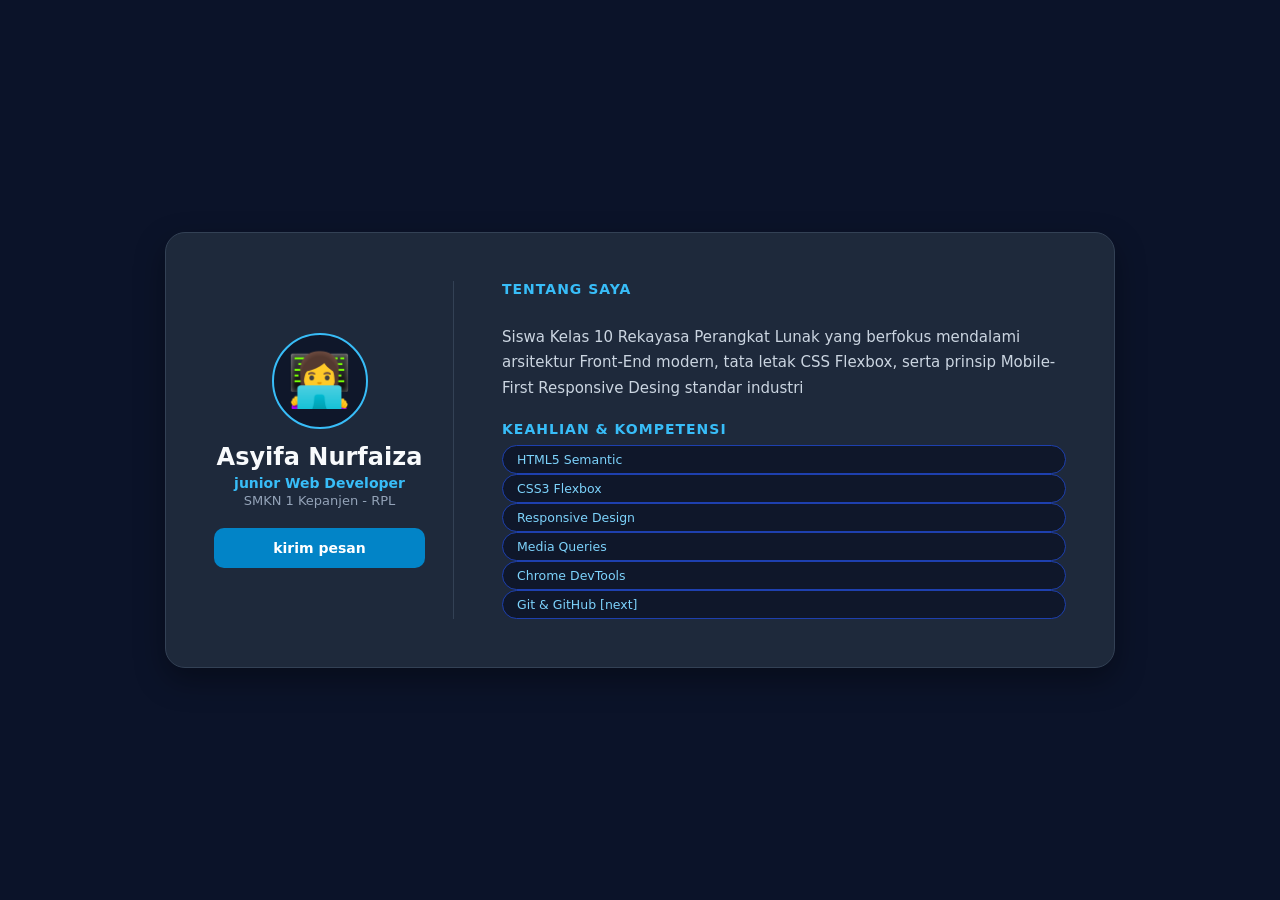
<file: index.html>
<!DOCTYPE html>
<html lang="en">
<head>
    <meta charset="UTF-8">
    <meta name="viewport" content="width=device-width, initial-scale=1.0">
    <title>Profil Dgital Responsive - Asyifa Nurfaiza</title>
    <link rel="stylesheet" href="modul2.css">
</head>
<body>
    <main class="page-wrapper">
        <!-- kartu profil Utama -->
        <article class="profile-card">

        <!-- kolom kiri / Header profil -->
        <header class="card-aside">
            <div class="avatar-box"> 
                <span class="avatar-icon">👩‍💻</span>
                </div>
                <h1 class="student-name">Asyifa Nurfaiza</h1>
                <p class="student-role">junior Web Developer</p>
                <p class="student-school">SMKN 1 Kepanjen - RPL</p>
                <a href="mailto:siswa@SMKN1KEPANJEN.sch.id" class="btn-contact">kirim pesan</a>

        </header>

        <!-- kolom kanan / konten profil -->
         <section class="card-content">
            <h2 class="section-heading">Tentang Saya</h2>
            <p class="bio-text">
                Siswa Kelas 10 Rekayasa Perangkat Lunak yang berfokus mendalami
                arsitektur Front-End modern, tata letak CSS Flexbox, serta prinsip
                Mobile-First Responsive Desing standar industri
            </p>
            </div>

            <div class="skills-section">
                <h2 class="section-heading">keahlian & kompetensi</h2>
                <div class="skill-badge">HTML5 Semantic</div>
                <div class="skill-badge">CSS3 Flexbox</div>
                <div class="skill-badge">Responsive Design</div>
                <div class="skill-badge">Media Queries</div>
                <div class="skill-badge">Chrome DevTools</div>
                <div class="skill-badge">Git & GitHub [next]</div>
            </div>
            </div>
         </section>

        </article>
    </main>

</body>
</html>
</file>
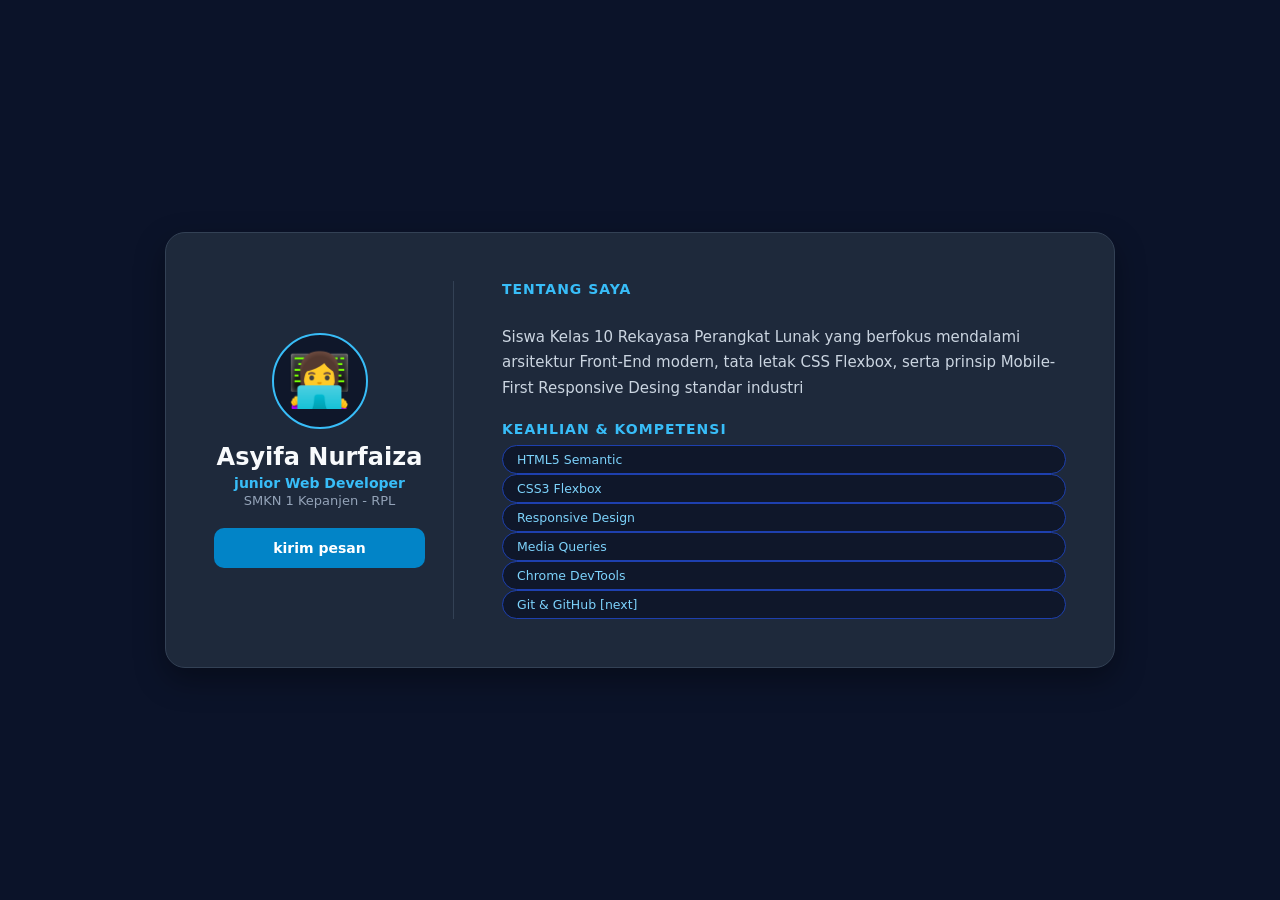
<file: modul2.html>
<!DOCTYPE html>
<html lang="en">
<head>
    <meta charset="UTF-8">
    <meta name="viewport" content="width=device-width, initial-scale=1.0">
    <title>Profil Dgital Responsive - Asyifa Nurfaiza</title>
    <link rel="stylesheet" href="modul2.css">
</head>
<body>
    <main class="page-wrapper">
        <!-- kartu profil Utama -->
        <article class="profile-card">

        <!-- kolom kiri / Header profil -->
        <header class="card-aside">
            <div class="avatar-box"> 
                <span class="avatar-icon">👩‍💻</span>
                </div>
                <h1 class="student-name">Asyifa Nurfaiza</h1>
                <p class="student-role">junior Web Developer</p>
                <p class="student-school">SMKN 1 Kepanjen - RPL</p>
                <a href="mailto:siswa@SMKN1KEPANJEN.sch.id" class="btn-contact">kirim pesan</a>

        </header>

        <!-- kolom kanan / konten profil -->
         <section class="card-content">
            <h2 class="section-heading">Tentang Saya</h2>
            <p class="bio-text">
                Siswa Kelas 10 Rekayasa Perangkat Lunak yang berfokus mendalami
                arsitektur Front-End modern, tata letak CSS Flexbox, serta prinsip
                Mobile-First Responsive Desing standar industri
            </p>
            </div>

            <div class="skills-section">
                <h2 class="section-heading">keahlian & kompetensi</h2>
                <div class="skill-badge">HTML5 Semantic</div>
                <div class="skill-badge">CSS3 Flexbox</div>
                <div class="skill-badge">Responsive Design</div>
                <div class="skill-badge">Media Queries</div>
                <div class="skill-badge">Chrome DevTools</div>
                <div class="skill-badge">Git & GitHub [next]</div>
            </div>
            </div>
         </section>

        </article>
    </main>

</body>
</html>
</file>
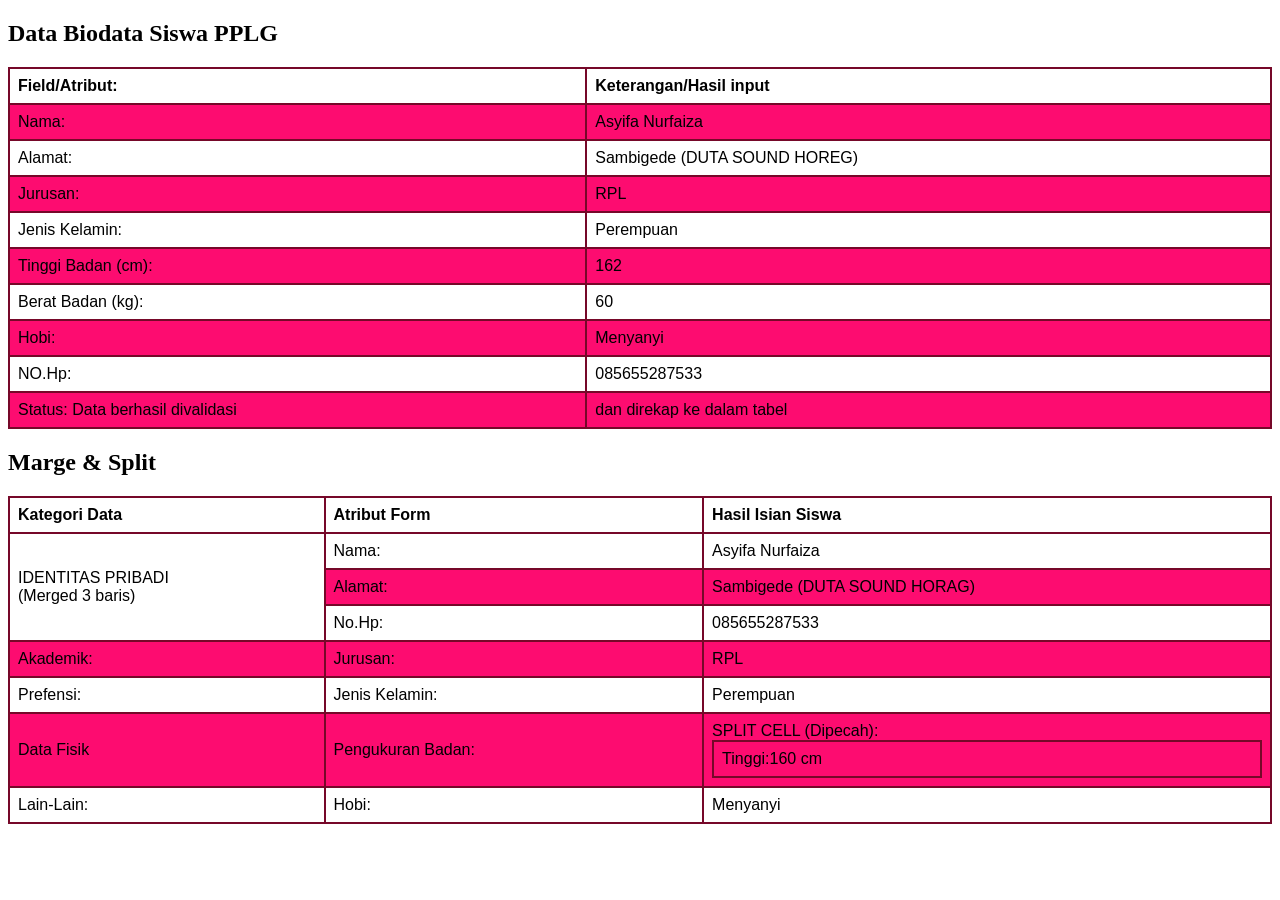
<file: tabel.html>
<!DOCTYPE html>
<html lang="en">
<head>
    <meta charset="UTF-8">
    <meta name="viewport" content="width=device-width, initial-scale=1.0">
    <title>Document</title>
</head>
<style>
table {
    font-family: Arial, sans-serif;
     border-collapse: collapse;
  width: 100%;
}

td, th {
  border: 2px solid #760829;
  text-align: left;
  padding: 8px;
}

tr:nth-child(even) {
  background-color: #fd0c70;
}
</style>
<body>
    <h2>Data Biodata Siswa PPLG</h2> 


<table>
  <tr>
    <th>Field/Atribut:</th>
    <th>Keterangan/Hasil input</th>
  </tr>
  <tr>
    <td>Nama:</td>
    <td>Asyifa Nurfaiza</td>
  <tr>
    <td>Alamat:</td>
    <td>Sambigede (DUTA SOUND HOREG)</td>
  </tr>
  <tr>
    <td>Jurusan:</td>
    <td>RPL</td>
  </tr>
  <tr>
    <td>Jenis Kelamin:</td>
    <td>Perempuan</td>
  </tr>
  <tr>
    <td>Tinggi Badan (cm):</td>
    <td>162</td>
  </tr>
  <tr>
    <td>Berat Badan (kg):</td>
    <td>60</td>
  </tr>
  <tr>
    <td>Hobi:</td>
    <td>Menyanyi</td>
  </tr>
  <tr>
    <td>NO.Hp:</td>
    <td>085655287533</td>
  </tr>
  <tr>
    <td> Status: Data berhasil divalidasi</td>
    <td> dan direkap ke dalam tabel</td>
  </tr>
     
</table>

</body>
</html>

<!DOCTYPE html>
<html lang="en">
<head>
  <meta charset="UTF-8">
  <meta name="viewport" content="width=device-width, initial-scale=1.0">
  <title>Document</title>
</head>
<style>
  table { 
    font-family: arial, sans-serif;
    border-collapse: collapse;
    width: 100%;
  }

td, th {
  border: 1px solid #760829
  text-align: left;
  padding: 8px;
}

tr:nth-child(even) {
  background-color: #fd0c70;
}
</style>
<body>
  <h2>Marge & Split</h2>

  <table>
    <thead>
      <tr>
        <th style="width:25%;">Kategori Data</th>
        <th style="width:30%;">Atribut Form</th>
        <th style="width:45%;">Hasil Isian Siswa</th>
        </tr>
        </thead>
        <tbody>
          <tr>
            <!--Rowspan 3 untuk Merge 3 Baris-->
            <td rowspan="3" class="merge-cell">
              IDENTITAS PRIBADI<br>
              <span>(Merged 3 baris)</span>
            </td>
            <td>Nama:</td>
            <td>Asyifa Nurfaiza</td>
          </tr>
          <tr>
            <td>Alamat:</td>
            <td>Sambigede (DUTA SOUND HORAG)</td>
          </tr>
          <tr>
            <td>No.Hp:</td>
            <td>085655287533</td>
          </tr>
          <tr>
            <td>Akademik:</td>
            <td>Jurusan:</td>
            <td>RPL</td>
          </tr>
          <tr>
            <td>Prefensi:</td>
            <td>Jenis Kelamin:</td>
            <td>Perempuan</td>
          </tr>
          <tr>
            <td>Data Fisik</td>
            <td>Pengukuran Badan:</td>
          <td>
            <!--Simulasi Split Cell menggunakan sub-tabel dalam border hijau -->
            <div class="split-box"
              <div class="split-title">SPLIT CELL (Dipecah):</div>
              <table class="inner-table">
                <tr>
                  <td>Tinggi:160 cm</td>
                </tr>
              </table>
            </div>
          </td>
        </tr>
        <tr>
          <td>Lain-Lain:</td>
          <td>Hobi:</td>
          <td>Menyanyi</td>
        </tr>
      </tbody>
    </table>

    <div class="legend">
      </div>
    </div>

    </body>
    </html>
</file>
<file: modul2.css>
/* ===== 1. RESET & VARIABEL GLOBAL ===== */
* {
    margin: 0;
    padding: 0;
    box-sizing: border-box;
}

body {
    font-family: 'Segoe UI', system-ui, -apple-system, sans-serif;
    background-color: #0b1329; /* Latar gelap modern */
    color: #e2e8f0;
    min-height: 100vh;
    display: flex;
    justify-content: center;
    align-items: center;
    padding: 16px;
}

.page-wrapper {
    width: 100%;
    max-width: 820px;
}

/* ===== 2. KARTU PROFIL (MOBILE: COLUMN) ===== */
.profile-card {
    background-color: #1e293b;
    border: 1px solid #334155;
    border-radius: 20px;
    padding: 24px;
    box-shadow: 0 12px 30px rgba(0, 0, 0, 0.35);
    display: flex;
    flex-direction: column; /* Bertumpuk vertikal di HP */
    gap: 24px;
}

/* ===== 3. BAGIAN ASIDE / HEADER PROFIL ===== */
.card-aside {
    display: flex;
    flex-direction: column;
    align-items: center;
    text-align: center;
    padding-bottom: 20px;
    border-bottom: 1px solid #334155;
}

.avatar-box {
    width: 84px;
    height: 84px;
    background: #0f172a;
    border: 2px solid #38bdf8;
    border-radius: 50%;
    display: flex;
    justify-content: center;
    align-items: center;
    font-size: 46px;
    margin-bottom: 14px;
    /* TANTANGAN: Efek transisi pada avatar */
    transition: transform 0.3s ease; 
}

/* TANTANGAN: Hover avatar membesar */
.avatar-box:hover {
    transform: scale(1.08); 
}

.student-name {
    font-size: 22px;
    color: #f8fafc;
    font-weight: 700;
}

.student-role {
    color: #38bdf8;
    font-size: 14px;
    font-weight: 600;
    margin-top: 4px;
}

.student-school {
    color: #94a3b8;
    font-size: 13px;
    margin-top: 2px;
}

.btn-contact {
    margin-top: 16px;
    display: inline-block;
    width: 100%; /* Tombol lebar penuh di HP */
    text-align: center;
    background-color: #0284c7;
    color: #ffffff;
    text-decoration: none;
    padding: 12px 20px;
    border-radius: 10px;
    font-weight: 600;
    font-size: 14px;
    transition: all 0.2s ease;
}

.btn-contact:hover {
    background-color: #0369a1;
    transform: translateY(-2px);
}

/* ===== 4. BAGIAN KONTEN DETAIL ===== */
.card-content {
    display: flex;
    flex-direction: column;
    gap: 20px;
}

.section-heading {
    font-size: 14px;
    color: #38bdf8;
    text-transform: uppercase;
    letter-spacing: 1px;
    margin-bottom: 8px;
    font-weight: 700;
}

.bio-text {
    font-size: 14px;
    line-height: 1.7;
    color: #cbd5e1;
}

/* Skill Matrix dengan Flex Wrap */
.skill-matrix {
    display: flex;
    flex-wrap: wrap; /* Otomatis turun baris jika layar sempit */
    gap: 10px;
}

.skill-badge {
    background-color: #0f172a;
    border: 1px solid #1e40af;
    color: #7dd3fc;
    padding: 6px 14px;
    border-radius: 20px;
    font-size: 12.5px;
    font-weight: 500;
    /* TANTANGAN: Efek transisi pada badge */
    transition: all 0.2s ease; 
}

/* TANTANGAN: Hover badge bergeser ke atas */
.skill-badge:hover {
    border-color: #38bdf8;
    background-color: #1e293b;
    transform: translateY(-3px); 
}

/* Sembunyikan section extra secara default di mobile */
.extra-section {
    display: none;
}

/* ===== 5. MEDIA QUERIES: TABLET & DESKTOP (>= 680px) ===== */
@media screen and (min-width: 680px) {
    body {
        padding: 32px;
    }

    .profile-card {
        flex-direction: row; /* Berubah menjadi 2 Kolom Berdampingan */
        align-items: stretch;
        padding: 36px;
        gap: 36px;
    }

    .card-aside {
        width: 240px; /* Lebar tetap untuk kolom aside di desktop */
        flex-shrink: 0;
        padding-bottom: 0;
        padding-right: 28px;
        border-bottom: none; /* Hilangkan garis bawah */
        border-right: 1px solid #334155; /* Ganti dengan garis pembatas vertikal */
        justify-content: center;
    }

    .avatar-box {
        width: 96px;
        height: 96px;
        font-size: 52px;
    }

    .student-name {
        font-size: 24px;
    }

    .btn-contact {
        width: 100%;
        margin-top: 20px;
    }

    .card-content {
        flex: 1; /* Mengisi sisa ruang kosong di sebelah kanan */
        justify-content: center;
    }

    .bio-text {
        font-size: 15px;
    }
}

/* ===== 6. TANTANGAN: BREAKPOINT DESKTOP LEBAR (>= 1024px) ===== */
@media screen and (min-width: 1024px) {
    .page-wrapper {
        max-width: 950px; /* Melebarkan kontainer utama */
    }
    
    .profile-card {
        padding: 48px;
        gap: 48px;
        background-color: #1e293b;
    }

    /* Munculkan section extra khusus di layar lebar */
    .extra-section {
        display: block;
        margin-top: 10px;
        padding-top: 15px;
        border-top: 1px dashed #334155;
    }
}
</file>
